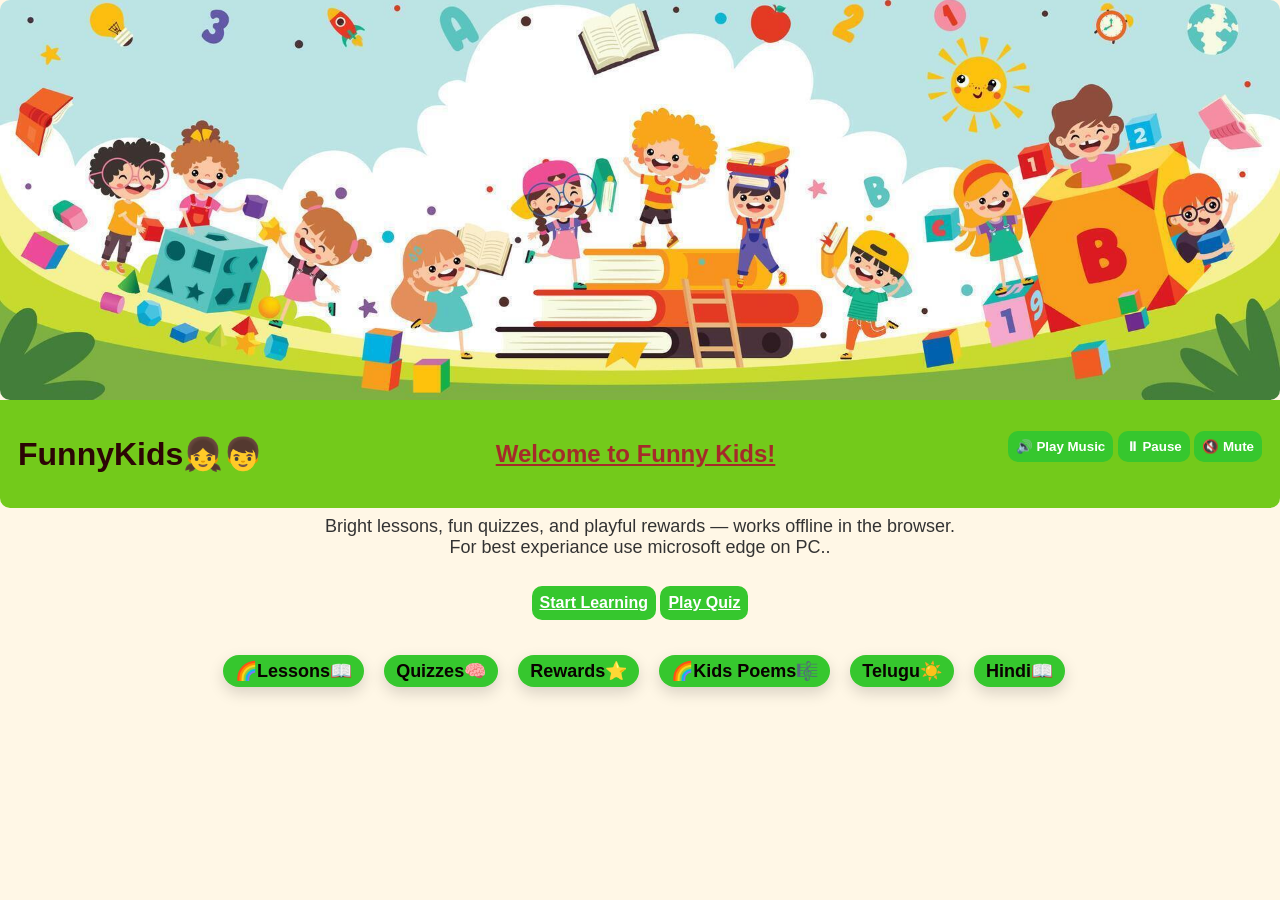
<file: index.html>
<!doctype html>
<html lang="en">
<head>
  <meta charset="utf-8">
  <meta name="viewport" content="width=device-width,initial-scale=1">

  <title>FunnyKids — Home</title>
    <link rel="icon" type="image/png" href="funnykids_logo.png">
    <link rel="stylesheet" href="Style.css">



</head>
<body>
<img src="images/kids_background_2.jpg" alt="kids_background_2.jpg" class="logo1" style="display:block; margin:0 auto;" height="640" width="1920">

<header class="navbar">
    <div class="logo-container">

        <h1 class="logo">FunnyKids👧👦</h1>
    </div>
    <div> <h2 style="color:brown;" ><u>Welcome to Funny Kids!</u></h2></div>
    <audio id="bgMusic" src="playfull mood.mpeg" loop></audio>
    <div class="music-controls">

        <button id="playBtn" class="btn1">🔊 Play Music</button>
        <button id="pauseBtn" class="btn1">⏸ Pause</button>
        <button id="muteBtn" class="btn1">🔇 Mute</button>


    </div>



  </header>


   
      
    <p class="muted"  >Bright lessons, fun quizzes, and playful rewards — works offline in the browser.<br>For best experiance use microsoft edge on PC..</p>
    <div style="margin-top:18px">
      <a href="Lessons.html" class="btn1" >Start Learning</a>
  <a href="Quizzes.html" class="btn1" >Play Quiz</a>
        <nav class="home-navigation"> 
            <a href="Lessons.html" class="nav-btn" target="_self"> 🌈Lessons📖</a>
            <a href="Quizzes.html" class="nav-btn">Quizzes🧠</a>
            <a href="#" onclick="showRewards()" class="nav-btn">Rewards⭐</a>
            <a href="Poems.html" class="nav-btn">🌈Kids Poems🎼</a>
            <a href="Telugu.html" class="nav-btn">Telugu☀️</a>
            <a href="Hindi.html" class="nav-btn">Hindi📖</a>

        </nav>

    </div>
  </main>
<script src="Poems.js"></script>
<script src="Sounds.js"></script>
<script src="Rewards.js"></script>
<script src="Lessons.js"></script>
<script src="Quizzes.js"></script>
<script src="Hindi.js"></script>
<script src="Script.js"></script>
<script src="Telugu.js"></script>
<script>
    // updateMuteBtn();
</script>

</body>
</html>
</file>
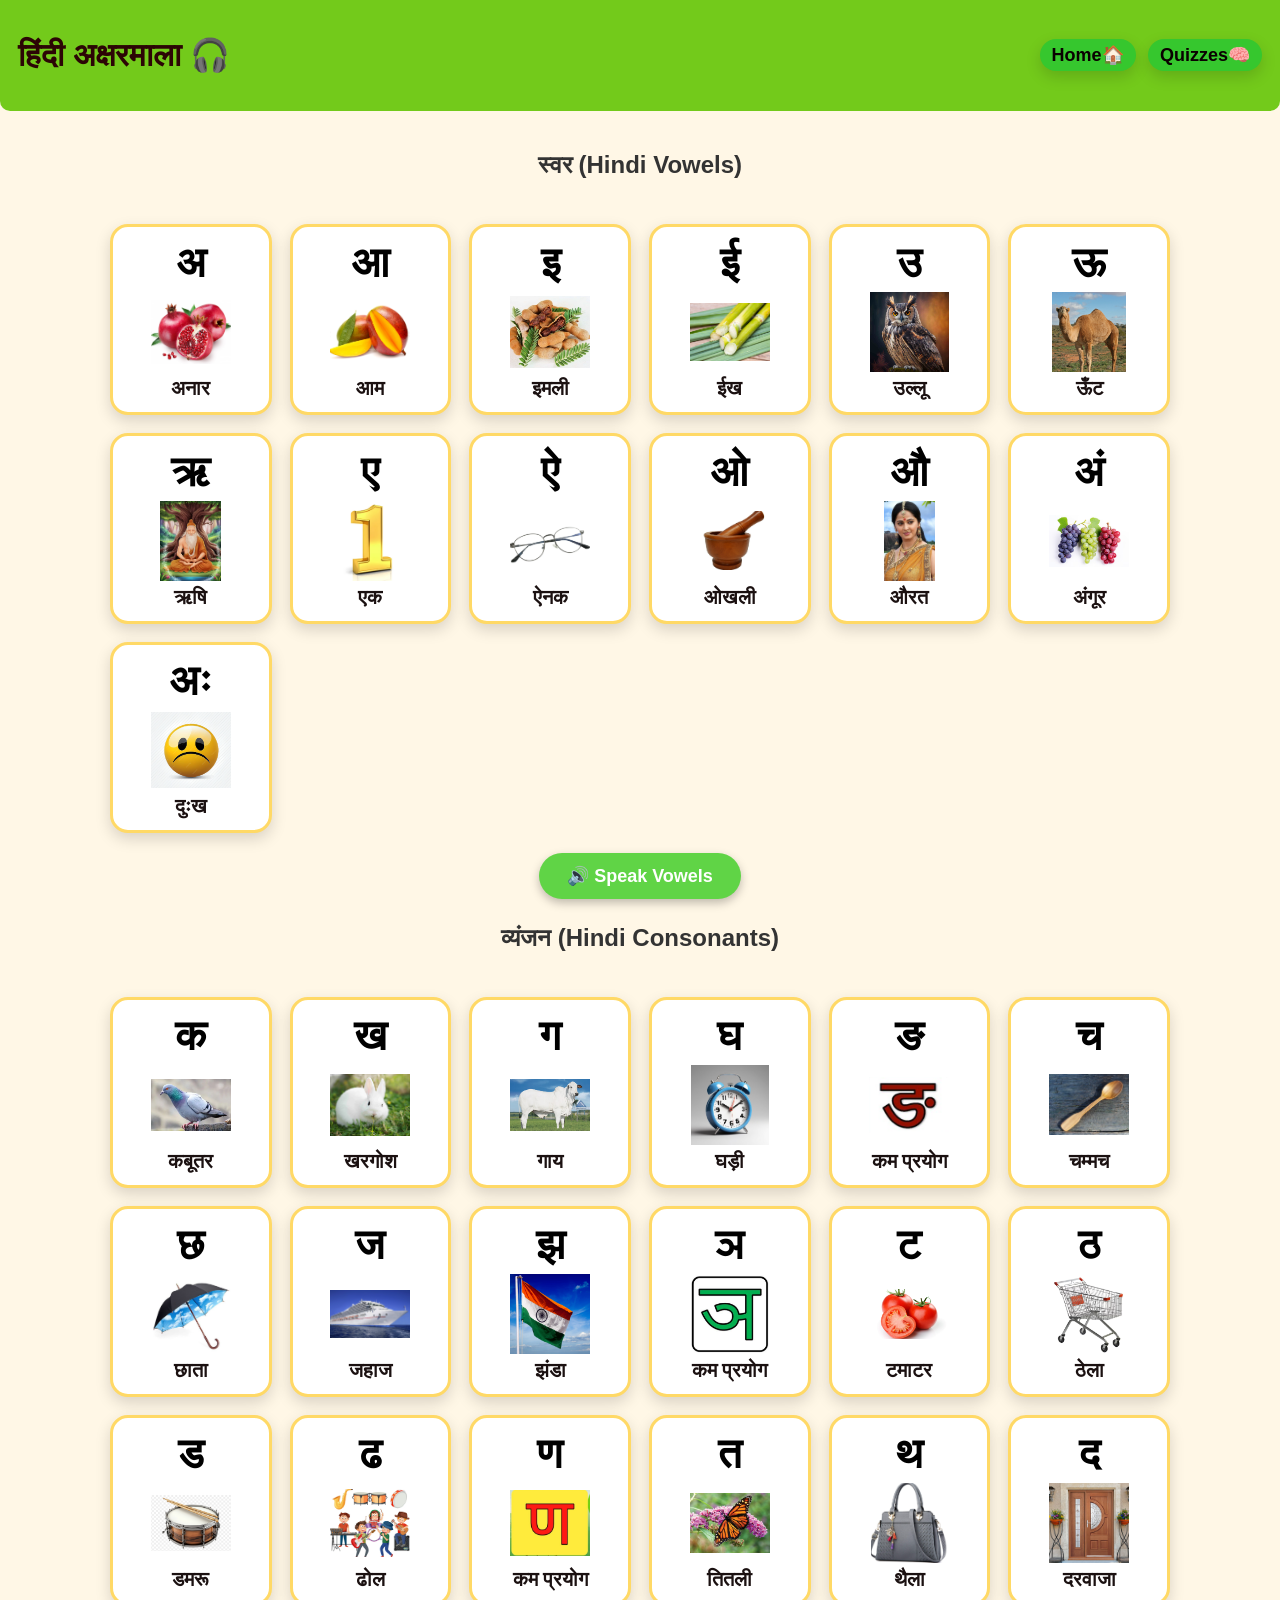
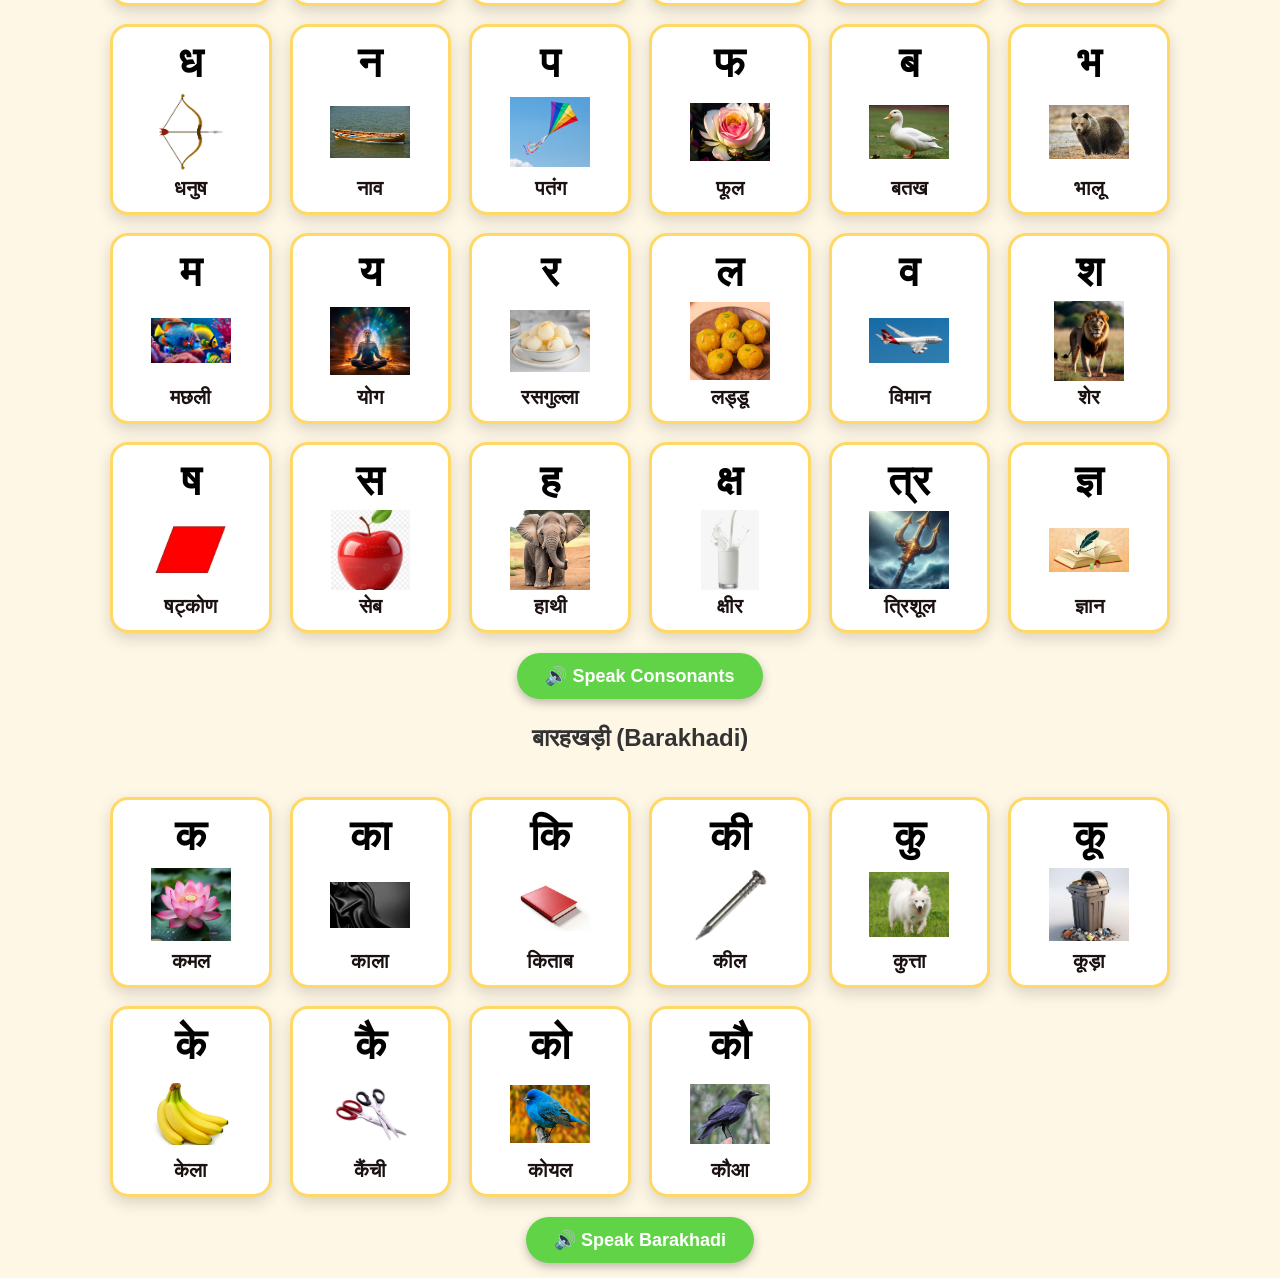
<file: Hindi.html>
<!doctype html>
<html lang="hi">
<head>
  <meta charset="UTF-8">
  <title>हिंदी अक्षरमाला</title>
  <meta name="viewport" content="width=device-width, initial-scale=1">

  <!-- same CSS -->
    <link rel="stylesheet" href="Style.css">
</head>

<body>

<header class="navbar">
  <h1>हिंदी अक्षरमाला 🎧</h1>
  <nav>
      <a href="index.html" class="nav-btn">Home🏠</a>
      <a href="Quizzes.html" class="nav-btn">Quizzes🧠</a>
    </nav>
</header>

<main>

  <h2 class="center-title">स्वर (Hindi Vowels)</h2>
  <div id="vowels" class="grid"></div>

  <button class="speak-btn" onclick="playVowels()">🔊 Speak Vowels</button>

  <h2 class="center-title">व्यंजन (Hindi Consonants)</h2>
  <div id="consonants" class="grid"></div>

  <button class="speak-btn" onclick="playConsonants()">🔊 Speak Consonants</button>

  <h2 class="center-title">बारहखड़ी (Barakhadi)</h2>
  <div id="barakhadi" class="grid"></div>

  <button class="speak-btn"  onclick="playBarakhadi()">🔊 Speak Barakhadi</button>

</main>

<!-- Hindi JS -->
<script src="Sounds.js"></script>
<script src="Script.js"></script>
<script src="Hindi.js"></script>
</body>
</html>
</file>
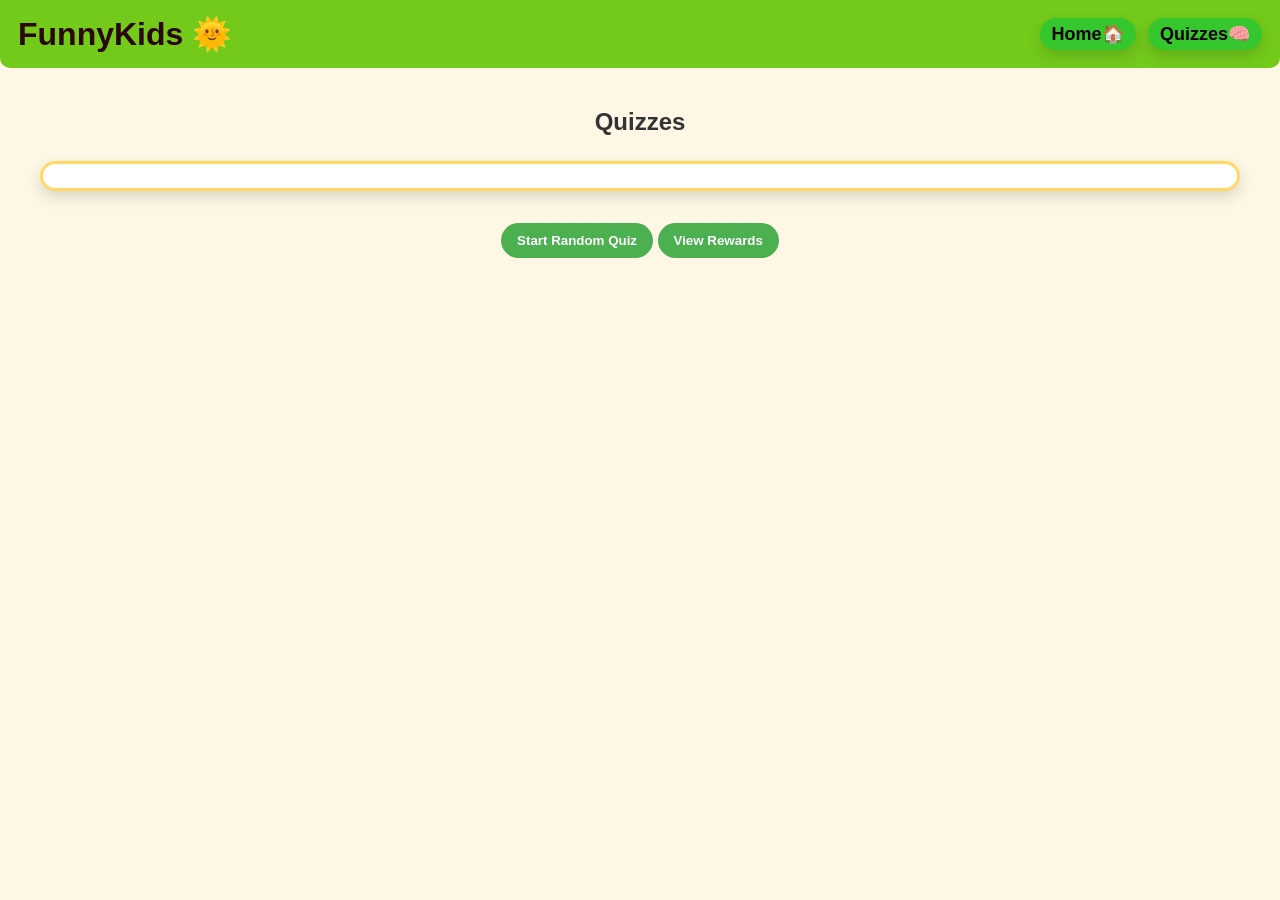
<file: Quizzes.html>
<!doctype html>
<html lang="en">
<head>
  <meta charset="utf-8"><meta name="viewport" content="width=device-width,initial-scale=1">
  <title>Quizzes | SunnyKids</title>
    <link rel="stylesheet" href="Style.css">
</head>
<body>
  <header class="navbar">
    <h1 class="logo">FunnyKids 🌞</h1>
    <nav>
      <a href="index.html" class="nav-btn">Home🏠</a>
      <a href="Quizzes.html" class="nav-btn">Quizzes🧠</a>
    </nav>
  </header>

  <main>
    <h2>Quizzes</h2>
    <div id="quizWrap" class="small card"></div>
    <div id="opts" class="options"></div>

    <div style="margin-top:12px">
      <button class="btn" onclick="startQuiz()">Start Random Quiz</button>
      <button class="btn" onclick="showRewards()">View Rewards</button>
    </div>
  </main>


  <script src="Quizzes.js"></script>
</body>
</html>
</file>
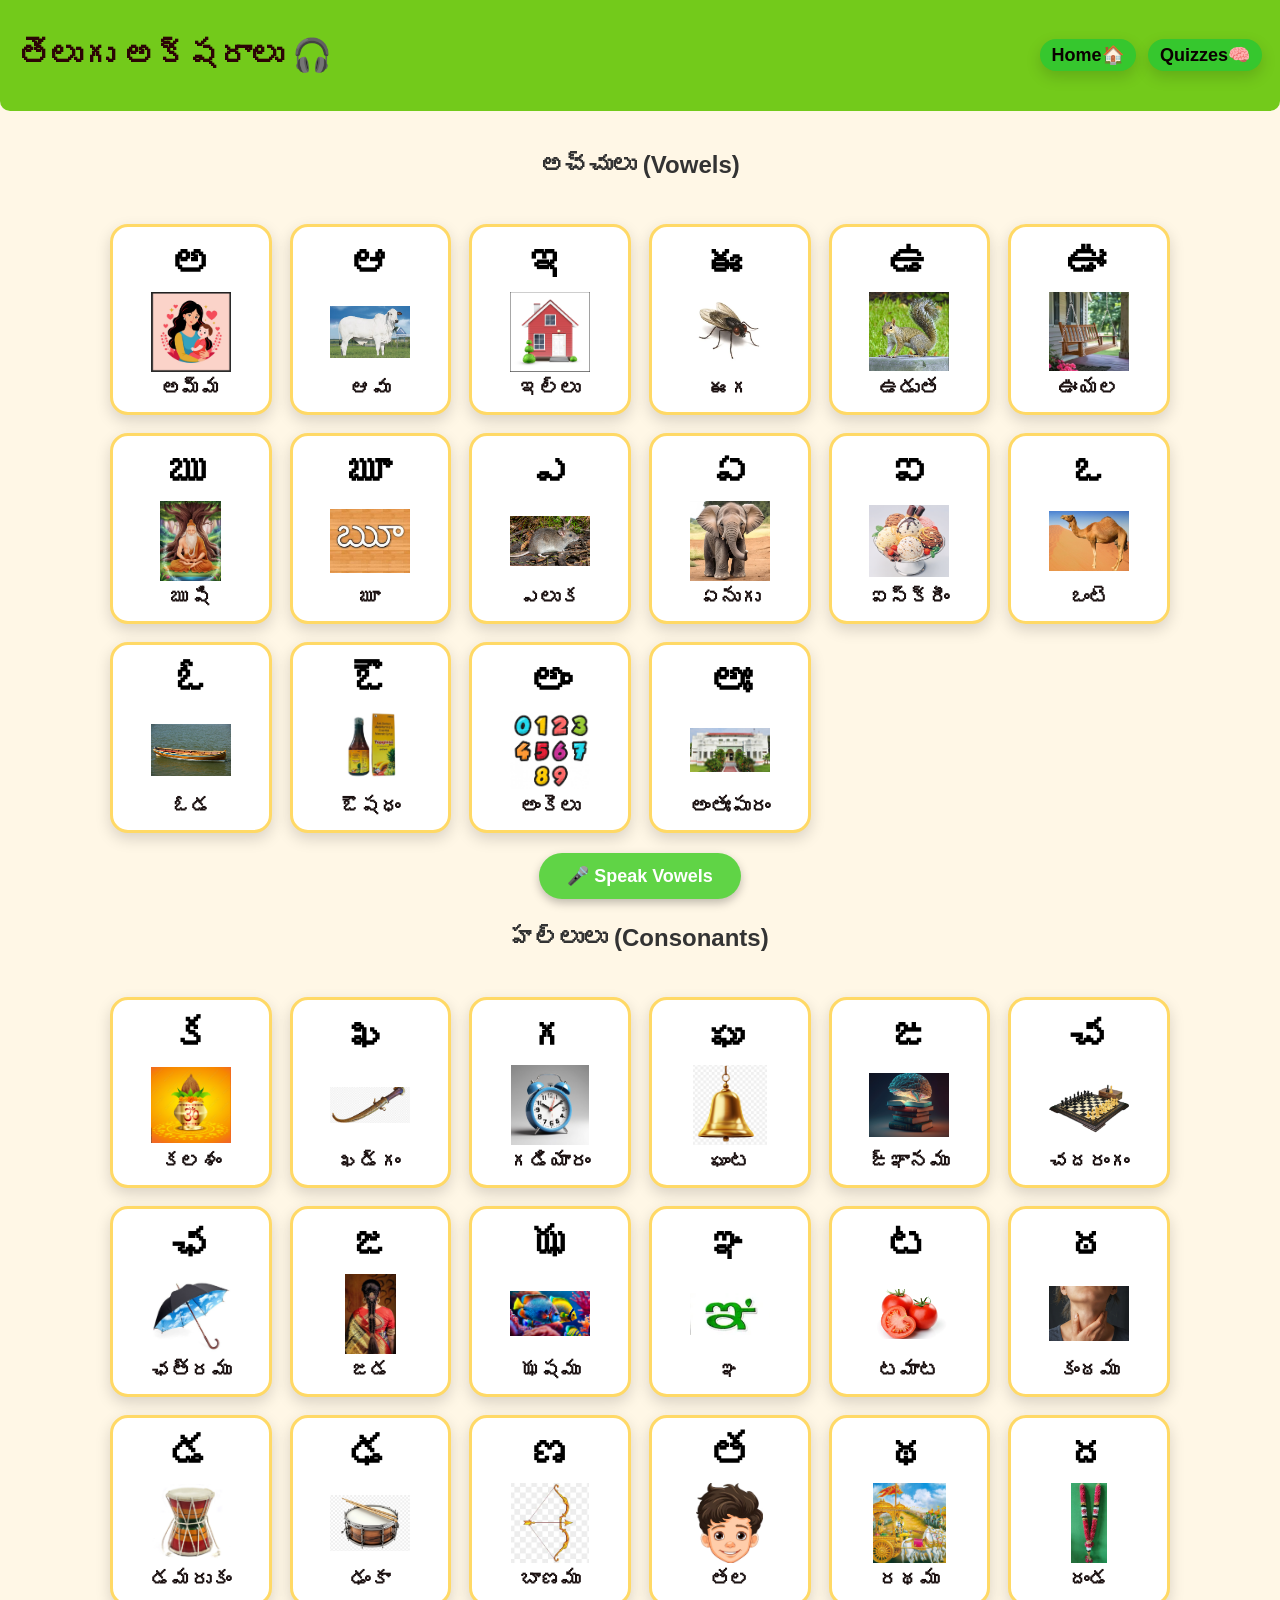
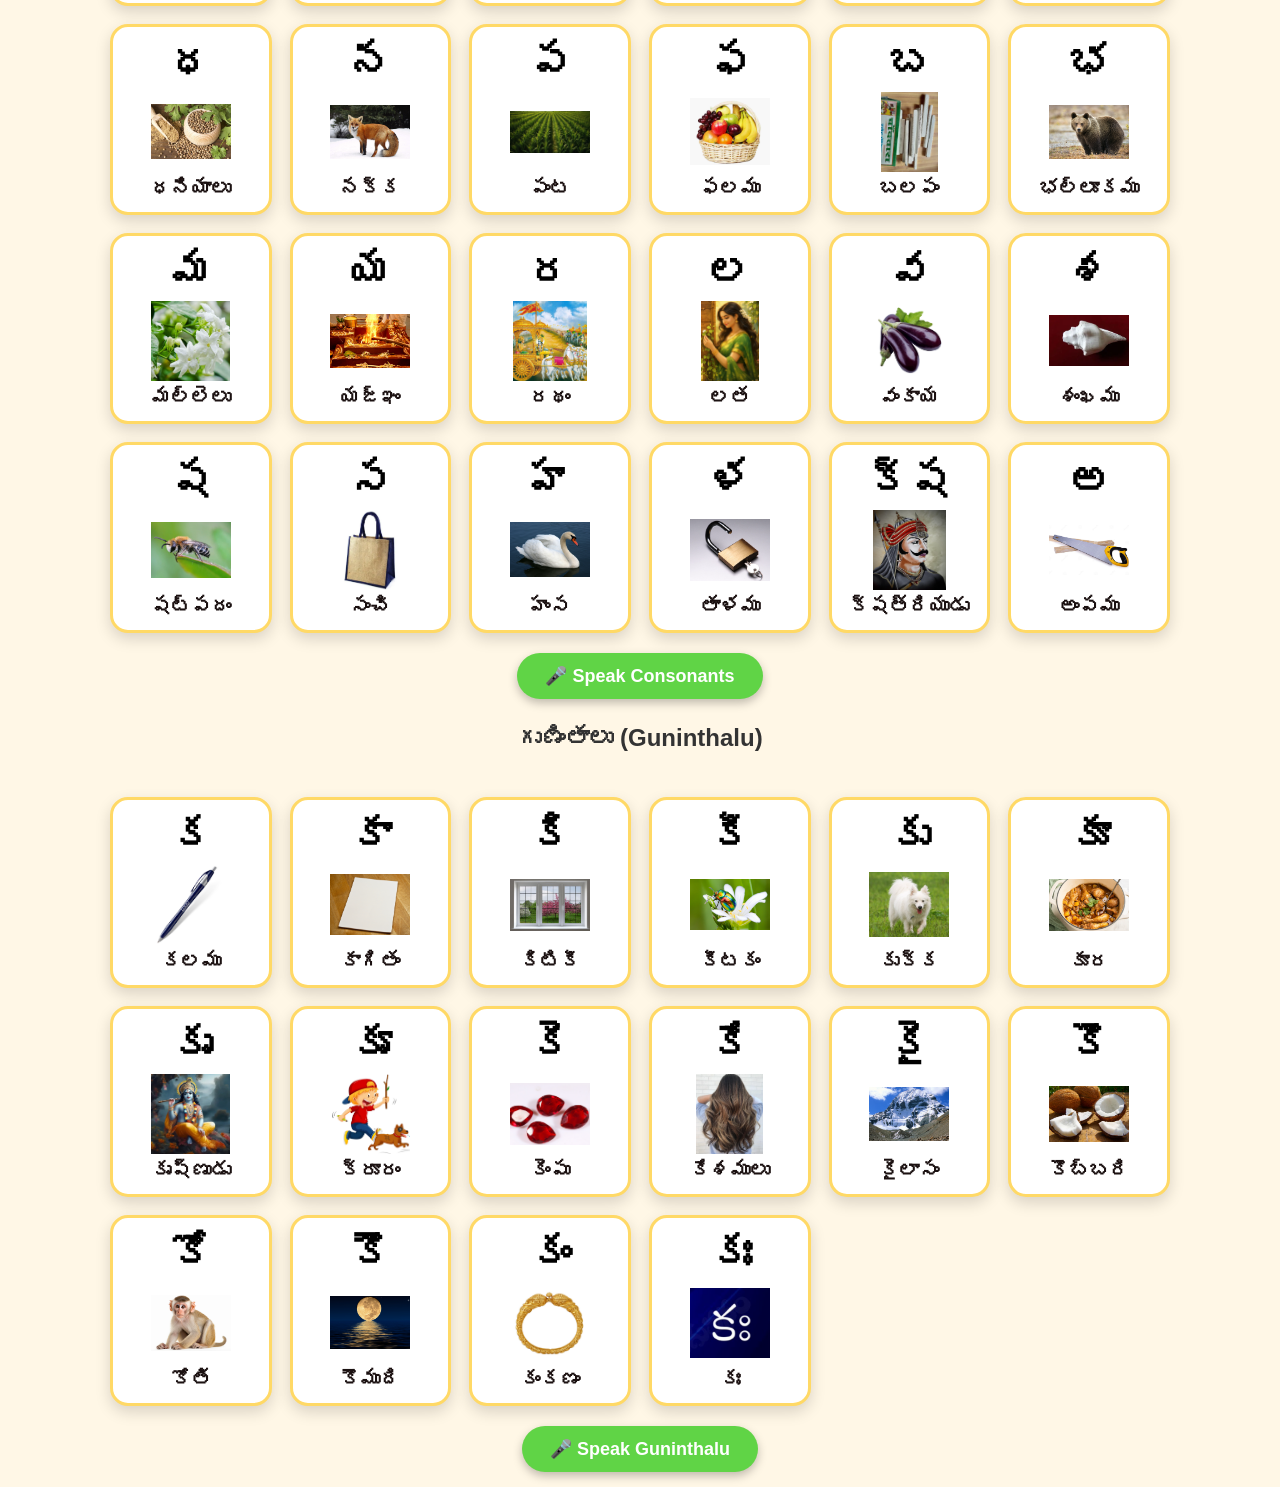
<file: Telugu.html>
<!doctype html>
<html lang="te">
<head>
    <meta charset="UTF-8">
    <title>తెలుగు అక్షరాలు</title>

    <!-- Mobile Responsive -->
    <meta name="viewport" content="width=device-width, initial-scale=1">

    <link rel="stylesheet" href="Style.css">
</head>

<body>

<header class="navbar">
    <h1>తెలుగు అక్షరాలు 🎧</h1>
    <nav>
        <a href="index.html" class="nav-btn">Home🏠</a>
        <a href="Quizzes.html" class="nav-btn">Quizzes🧠</a>
    </nav>
</header>

<main>
    <h2 class="center-title">అచ్చులు (Vowels)</h2>

    <div id="vowels" class="grid"></div>

    <button class="speak-btn" onclick="playVowels()">🎤 Speak Vowels</button>
    <h2 class="center-title">హల్లులు (Consonants)</h2>

    <div id="consonants" class="grid"></div>

    <button class="speak-btn" onclick="playConsonants()">🎤 Speak Consonants</button>
    <h2 class="center-title">గుణింతాలు (Guninthalu)</h2>
    <div id="guninthalu" class="grid"></div>
    <button class="speak-btn" onclick="playGuninthalu()">🎤 Speak Guninthalu</button>



</main>
<script src="Sounds.js"></script>
<script src="Script.js"></script>
<script src="Telugu.js"></script>
</body>
</html>
</file>
<file: Style.css>
:root {
  --bg: #fff7e6;
  --card: #ffffff;
  --accent: #73ca1b;
  --muted: #333333;
  --shadow: 0 6px 15px rgba(0, 0, 0, 0.15);
}

* {
  box-sizing: border-box;
}

body {
  margin: 0;
  text-align: center;
  font-family: "Comic Sans MS", "Trebuchet MS", Arial, sans-serif;
  background: var(--bg);
  color: #1b1111;
}

h2 {
  color: #333333;
  margin: 25px 0;
}

main,
.main {
  padding: 15px;
}

/* Navigation */
.navbar {
  display: flex;
  justify-content: space-between;
  align-items: center;
  flex-wrap: wrap;
  gap: 12px;
  width: 100%;
  padding: 15px 18px;
  background: var(--accent);
  color: #2c0505;
  border-radius: 0 0 10px 10px;
}

.logo {
  margin: 0;
  font-weight: 800;
  display: flex;
  align-items: center;
  color: #2c0505;
}

.nav-btn {
  display: inline-block;
  color: #0a0101;
  text-decoration: none;
  background: #36c72e;
  padding: 5px 12px;
  border-radius: 50px;
  margin-left: 8px;
  box-shadow: var(--shadow);
  font-weight: 700;
  font-size: large;
}

.nav-btn:hover {
  background: #dd7bd3;
}

/* Titles */
.title {
  font-size: 36px;
  text-align: center;
  margin: 20px 0;
  color: #2d0a0a;
  text-decoration: underline;
}

.center {
  text-align: center;
}

.small {
  max-width: 1200px;
  margin: 0 auto;
  font-size: 24px;
}

/* Card layouts */
.card-grid,
.grid {
  display: grid;
  grid-template-columns: repeat(auto-fit, minmax(140px, 1fr));
  gap: 18px;
  padding: 20px;
  max-width: 1100px;
  margin: auto;
}

.card {
  min-width: 0;
  background: var(--card);
  border: 3px solid #ffd966;
  border-radius: 18px;
  padding: 12px;
  box-shadow: var(--shadow);
  text-align: center;
  transition: transform 0.2s, background 0.2s;
  cursor: pointer;
  font-family: "Times New Roman", serif;
  font-weight: 700;
}

.card:hover {
  background: #fff3f8;
  transform: scale(1.03);
}

.card .emoji {
  font-size: 40px;
}

.letter {
  font-size: 42px;
  color: #000000;
  font-weight: bold;
}

.word {
  font-size: 20px;
  margin-top: 5px;
}

/* Learning card images */
.card img {
  display: block;
  width: 80px;
  height: 80px;
  max-width: 100%;
  object-fit: contain;
  margin: 5px auto;
}

/* Other images */
img {
  max-width: 100%;
}

.logo1 {
  width: 100%;
  max-width: 1510px;
  height: 400px;
  object-fit: cover;
  border-radius: 10px;
}

/* General buttons */
.btn,
.ghost,
.backBtn,
.btn1,
.musicBtn,
.speak-btn,
.option-btn {
  border: none;
  cursor: pointer;
  font-weight: 700;
  transition: background 0.2s, transform 0.2s;
}

.btn,
.ghost {
  padding: 10px 16px;
  border-radius: 25px;
  color: white;
}

.btn {
  background: #4caf50;
}

.btn:hover {
  background: #369d19;
}

.ghost,
.backBtn {
  background: #064873;
  color: white;
}

.ghost {
  padding: 10px 16px;
  border-radius: 25px;
}

.backBtn {
  padding: 8px 14px;
  border-radius: 20px;
}

.backBtn:hover,
.ghost:hover {
  background: #0873a5;
}

.btn1 {
  display: inline-block;
  padding: 8px;
  margin: 10px auto 25px;
  background: #36c72e;
  color: white;
  border-radius: 10px;
}

.btn1:hover {
  background: #7a1171;
}

.musicBtn {
  background: #f6a972;
  padding: 8px 12px;
  border-radius: 10px;
}

.musicBtn.playing {
  background: #77dd77;
}

.musicBtn:hover {
  background: #369d19;
}

.speak-btn {
  background: #60d446;
  color: white;
  font-size: 18px;
  padding: 12px 28px;
  border-radius: 40px;
  font-family: "Comic Sans MS", Arial, sans-serif;
  box-shadow: 0 4px 10px rgba(0, 0, 0, 0.25);
}

.speak-btn:hover {
  background: #e05ad9;
  transform: scale(1.04);
}

.speak-btn:active {
  transform: scale(0.96);
}

.speakAll {
  margin-bottom: 20px;
}

/* Quiz options */
.options {
  display: flex;
  justify-content: center;
  gap: 15px;
  margin-top: 20px;
  flex-wrap: wrap;
}

.option-btn {
  background: #4caf50;
  color: white;
  padding: 12px 22px;
  font-size: 18px;
  border-radius: 12px;
}

.option-btn:hover {
  background: #43a047;
}

/* Poems */
.poems-section {
  padding: 15px;
}

.poems-grid {
  display: grid;
  grid-template-columns: repeat(auto-fit, minmax(250px, 1fr));
  gap: 15px;
}

.poem-card {
  background: #ffffff;
  border-radius: 12px;
  padding: 12px;
  box-shadow: 0 4px 10px rgba(0, 0, 0, 0.1);
  text-align: center;
}

.poem-card h3 {
  margin: 8px 0;
  color: #3f51b5;
}

.poem-text {
  display: block;
  opacity: 1;
  color: #333333;
  font-size: 16px;
  margin: 8px 0;
}

.poem-img {
  width: 300px;
  max-width: 100%;
  height: auto;
  border-radius: 12px;
  display: block;
  margin: 10px auto;
}

#poemsViewer {
  width: 90%;
  max-width: 800px;
  margin: 20px auto;
  padding: 16px;
}

#viewerTitle {
  margin: 0;
  font-size: 24px;
}

.muted {
  font-size: 18px;
  margin-top: 8px;
  color: var(--muted);
}

iframe {
  width: 100%;
  height: 180px;
  border-radius: 12px;
}

.fallback-img {
  width: 100%;
  height: 180px;
  object-fit: cover;
  border-radius: 12px;
  display: none;
}

/* Home and lessons */
.welcome,
.home-navigation,
.lessons-grid {
  display: flex;
  justify-content: center;
  align-items: center;
  flex-wrap: wrap;
  gap: 12px;
}

.home-navigation {
  margin-top: 10px;
}

.lessons-grid {
  margin-top: 30px;
}

.hidden {
  display: none;
}

/* Responsive design */
@media (max-width: 900px) {
  .poems-grid {
    grid-template-columns: repeat(2, minmax(0, 1fr));
  }

  .title {
    font-size: 30px;
  }
}

@media (max-width: 600px) {
  .navbar {
    justify-content: center;
    padding: 12px;
  }

  .logo {
    font-size: 22px;
  }

  .title {
    font-size: 24px;
  }

  .nav-btn {
    font-size: 15px;
    margin-left: 3px;
  }

  .card-grid,
  .grid {
    grid-template-columns: repeat(2, minmax(0, 1fr));
    gap: 12px;
    padding: 12px;
  }

  .card {
    padding: 10px;
  }

  .letter {
    font-size: 34px;
  }

  .word {
    font-size: 18px;
  }

  .card img {
    width: 70px;
    height: 70px;
  }

  .poems-grid {
    grid-template-columns: 1fr;
  }

  .logo1 {
    height: auto;
  }
}
</file>
